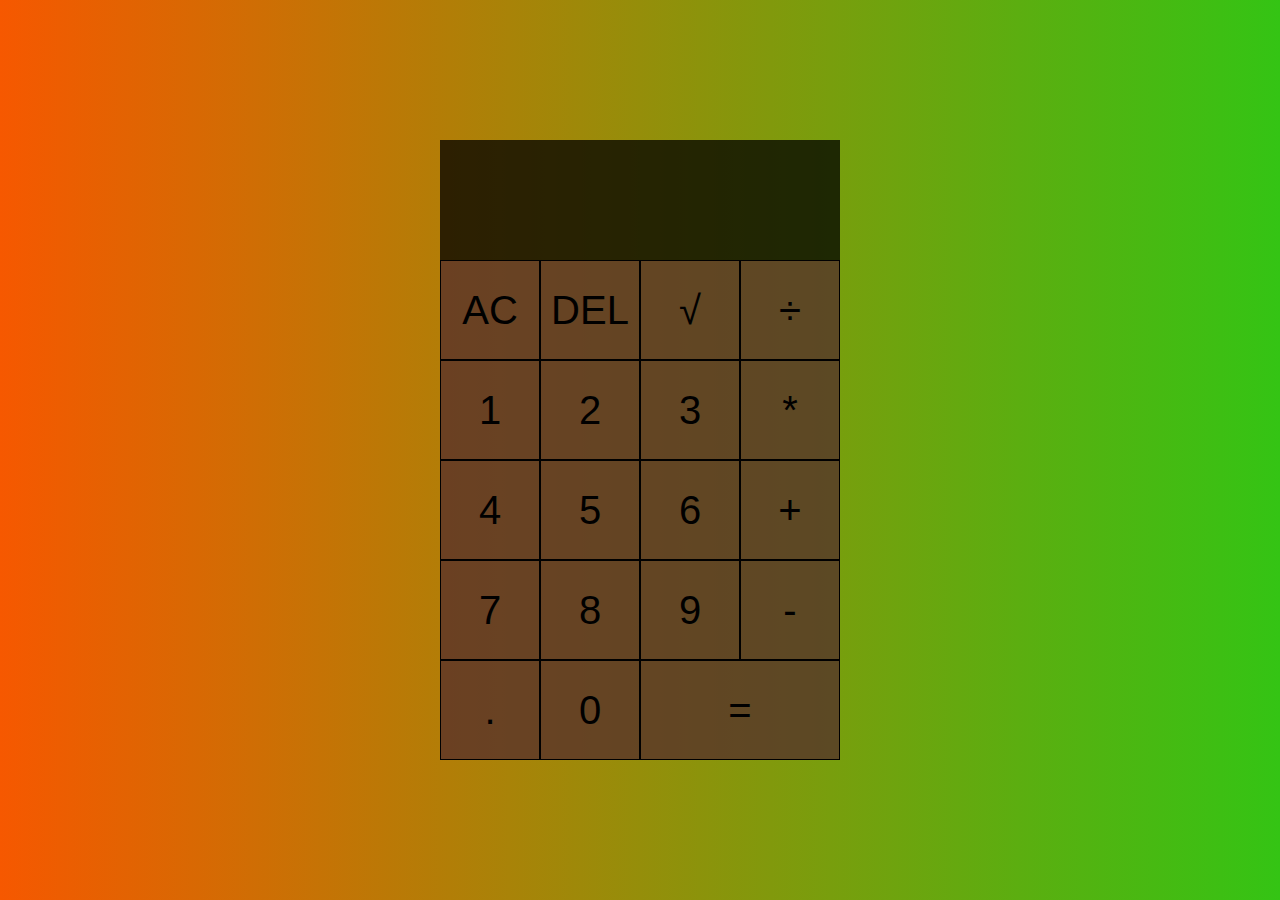
<file: calculator/index.html>
<!DOCTYPE html>
<html lang="en">

<head>
    <meta charset="UTF-8">
    <meta name="viewport" content="width=device-width, initial-scale=1.0">
    <meta http-equiv="X-UA-Compatible" content="ie=edge">
    <title>Calculator</title>
    <link href="styles.css" rel="stylesheet">
    <script src="script.js" defer></script>
</head>

<body>
    <div class="calculator-grid">
        <div class="output">
            <div class="previous_operand"> </div>
            <div class="current_operand"></div>
        </div>
        <button class="clear">AC</button>
        <button class="delete">DEL</button>
        <button class="operation">&#8730</button><!--Square root-->
        <button class="operation">÷</button>
        <button class="number">1</button>
        <button class="number">2</button>
        <button class="number">3</button>
        <button class="operation">*</button>
        <button class="number">4</button>
        <button class="number">5</button>
        <button class="number">6</button>
        <button class="operation">+</button>
        <button class="number">7</button>
        <button class="number">8</button>
        <button class="number">9</button>
        <button class="number">-</button>
        <button class="number">.</button>
        <button class="number">0</button>
        <button class="equals span-two">=</button>
    </div>
</body>
</html>
</file>
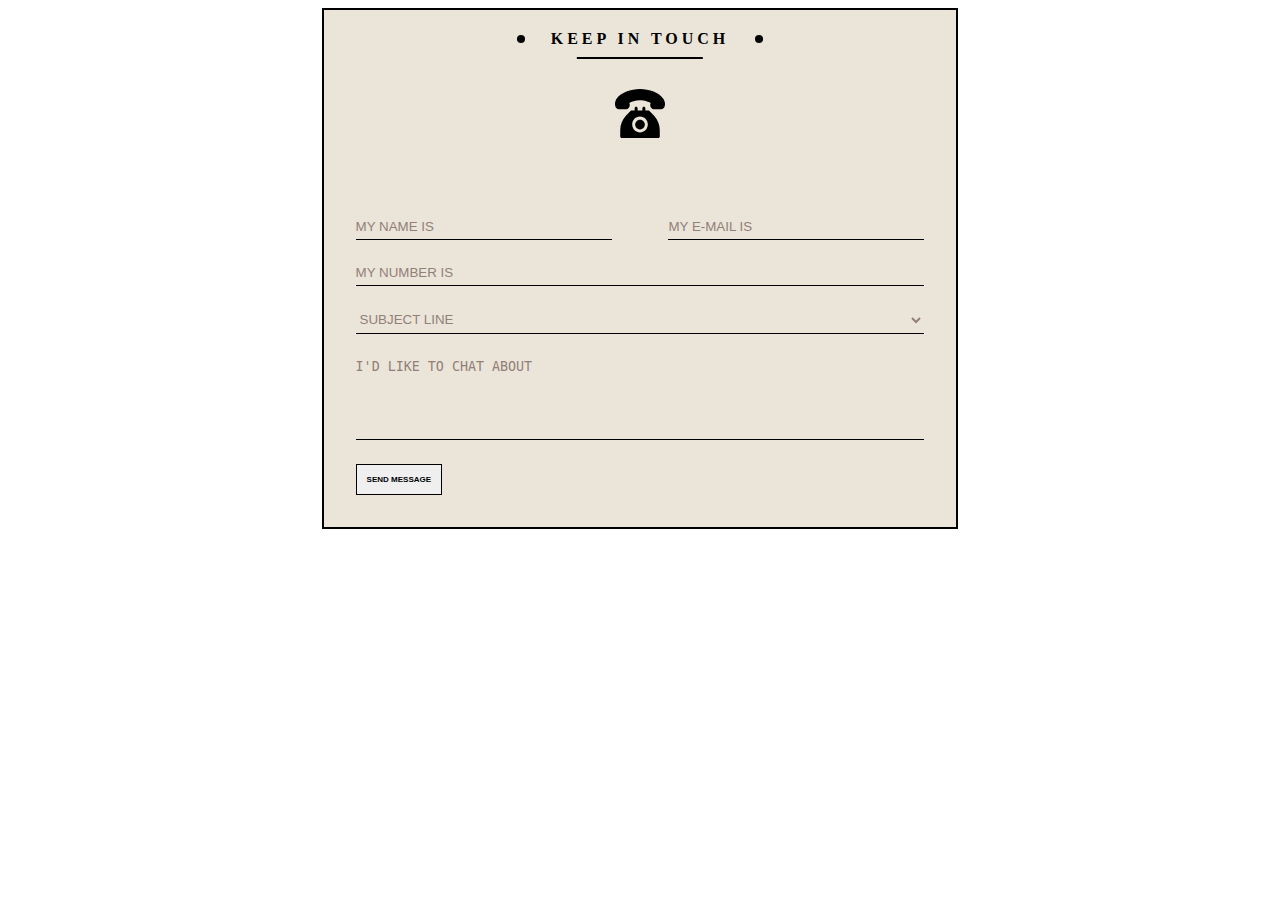
<file: form/index.html>
<!DOCTYPE html>
<html lang="en">
<head>
    <meta charset="UTF-8">
    <title>WebDev</title>
    <meta name="viewport" content="width=device-width, initial-scale=1">
    <link rel="stylesheet" href="styles/style.css">
</head>
<body>
<div class="form_main">
    <div class="title">
        <div  class="font_title">
            <span> keep in touch</span>
        </div>

        <div class="title_underline"></div>
    </div>
    <div class="img_wrapper">
        <div class="img_wrapper_inner"><img src="./assets/telephone.svg" alt="telephone"></div>
    </div>
    <form action="#">

            <div class="name">
                <label for="name_input"></label>
                <input type="text" placeholder="My name is" name="name" id="name_input" required>
            </div>
            <div class="email">
                <label for="email_input"></label>
                <input type="email" placeholder="My e-mail is" name="email" id="email_input" required>
            </div>


        <div class="telephone">
            <label for="telephone_input"></label>
            <input type="text" placeholder="My number is" name="telephone" id="telephone_input" required>
        </div>
        <div class="subject">
            <label for="subject_input"></label>
            <select name="subject" id="subject_input" required>
                <option disabled hidden selected>Subject line</option>
                 <option>1</option>
                <option>2</option>
                <option>3</option>
            </select>
        </div>
        <div class="message">
            <label for="message_input"></label>
            <textarea name="message" placeholder="I'd like to chat about" id="message_input" cols="30" rows="5" required></textarea>
        </div>
        <button class="send_button" type="submit" >send message</button>
    </form>
</div>
</body>
</html>
</file>
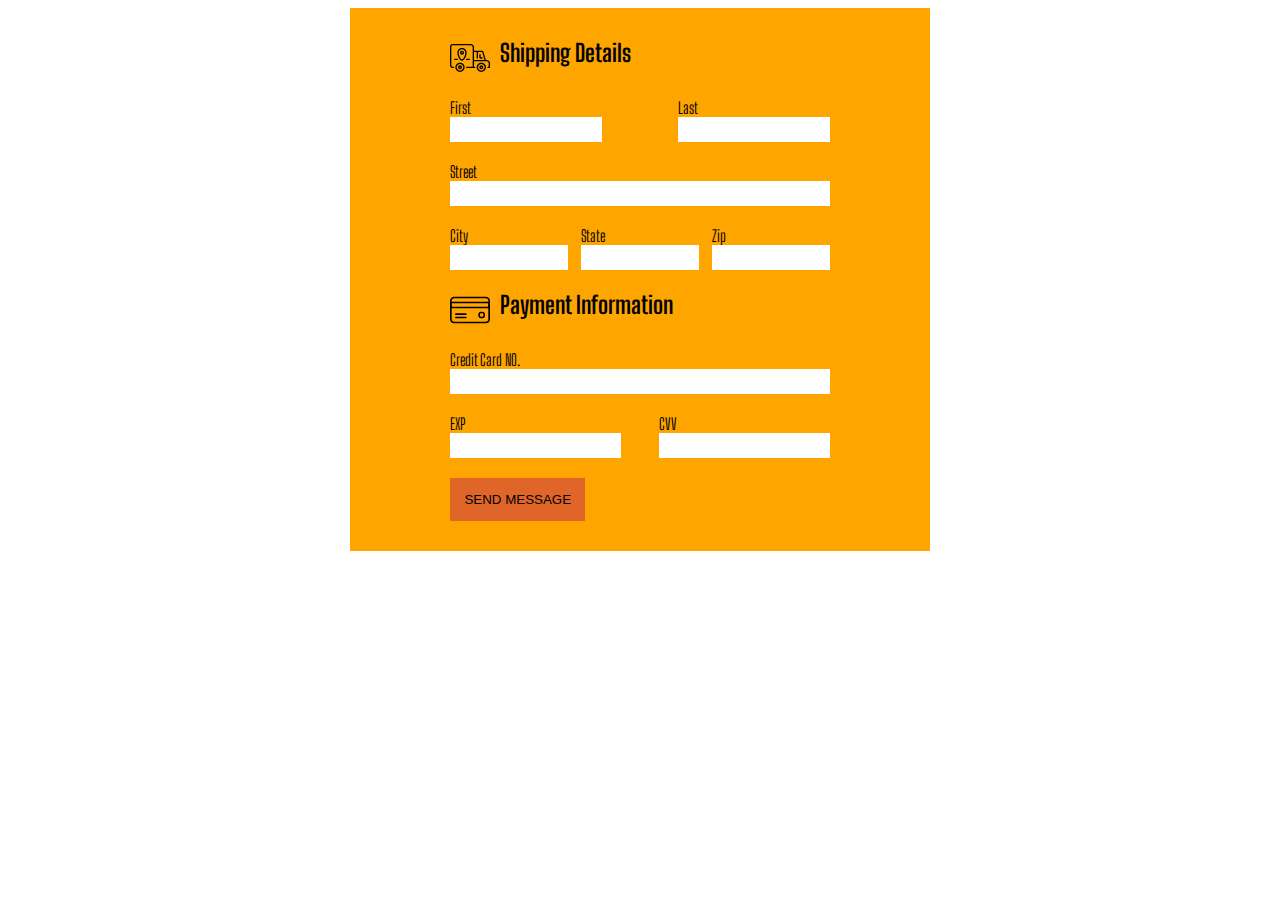
<file: form2/index.html>
<!DOCTYPE html>
<html lang="en">
<head>
    <meta charset="UTF-8">
    <title>WebDev</title>
    <link rel="preconnect" href="https://fonts.gstatic.com">
    <link href="https://fonts.googleapis.com/css2?family=Big+Shoulders+Display:wght@100&display=swap" rel="stylesheet">
    <meta name="viewport" content="width=device-width, initial-scale=1">
    <link rel="stylesheet" href="styles/style.css">
</head>
<body>
<div class="form_main">

        <div class="title">
            <div class="img_wrapper">
                <img src="./assets/tracking.svg" alt="telephone">
            </div>

            <h2>Shipping Details</h2>
        </div>

        <form action="#">
            <div class="name_container">
                <div class="input_container name">
                    <label for="name_input">First</label>
                    <input type="text"  name="name" id="name_input" required>
                </div>
                <div class="input_container lname">
                    <label for="lname_input">Last</label>
                    <input type="text" name="email" id="lname_input" required>
                </div>
            </div>

            <div class="input_container street">
                <label for="street_input">Street</label>
                <input type="text" name="email" id="street_input" required>
            </div>
            <div class="city_container">
                <div class="input_container city">
                    <label for="city_input">City</label>
                    <input type="text"  name="name" id="city_input" required>
                </div>
                <div class="input_container state">
                    <label for="state_input">State</label>
                    <input type="text"  name="name" id="state_input" required>
                </div>
                <div class="input_container zip">
                    <label for="zip_input">Zip</label>
                    <input type="number" name="email" id="zip_input" required>
                </div>
            </div>

            <div class="title card_title">
                <div class="img_wrapper">
                    <img src="./assets/credit-card.svg" alt="telephone">
                </div>

                <h2>Payment Information</h2>
            </div>
            <div class="input_container card">
                <label for="card_input">Credit Card NO.</label>
                <input maxlength="12" type="text" name="card" id="card_input" required>
            </div>
            <div class="card_container">
                <div class="input_container exp">
                    <label for="exp_input">EXP</label>
                    <input type="text"  name="name" id="exp_input" required>
                </div>
                <div class="input_container cvv">
                    <label for="cvv_input">CVV</label>
                    <input type="number" name="email" id="cvv_input" required>
                </div>
            </div>
                <button class="send_button" type="submit" >send message</button>
        </form>
    </div>


</body>
</html>
</file>
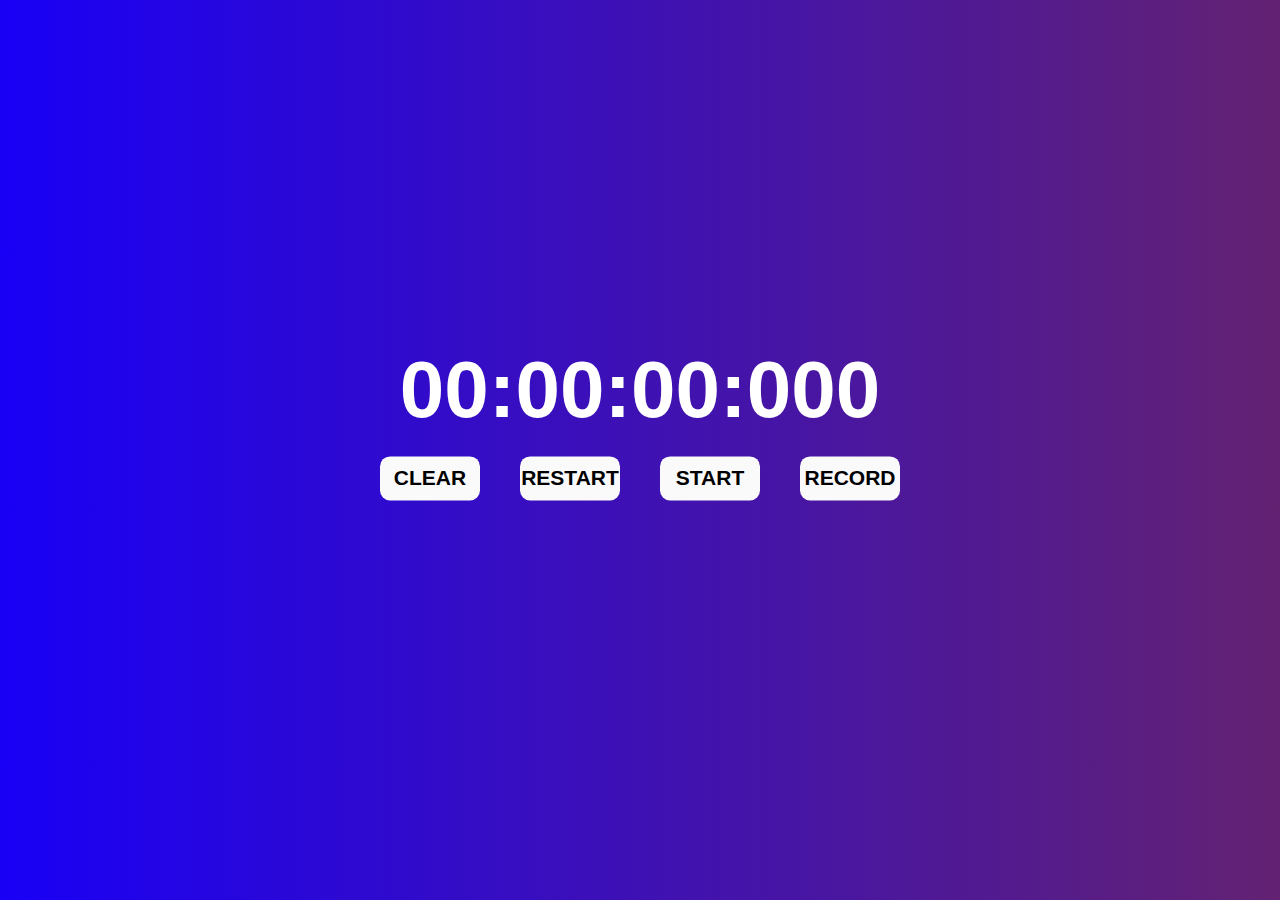
<file: stopwatch/index.html>
<!DOCTYPE html>
<html lang="en">
<head>
    <meta charset="UTF-8">
    <title>Stopwatch</title>
    <link rel="stylesheet" href="style.css">
</head>
<body>
<div class="main">
    <div class="time">00:00:00:00:000</div>
    <div class="buttons">
        <div class="clear_all_button">clear</div>
        <div class="restart_button">restart</div>
        <div class="start_button">start</div>
        <div class="record_button">record</div>
    </div>
    <div class="results"></div>
</div>

</body>
<script src="main.js"></script>
</html>
</file>
<file: calculator/styles.css>
*,
*::before,
*::after {
    box-sizing: border-box;
    font-family: Gotham , sans-serif;
    font-weight: normal;
}

body {
    padding: 0;
    margin: 0;
    background: linear-gradient(to right, #f65800, #34c414);
}

.calculator-grid {
    display: grid;
    justify-content: center;
    align-content: center;
    min-height: 100vh;
    grid-template-columns: repeat(4, 100px);
    grid-template-rows: minmax(120px, auto) repeat(5, 100px);
}

.calculator-grid button {
    cursor: pointer;
    font-size: 40px;
    border: 1px solid black;
    outline: none;
    background-color: rgba(83, 44, 44, 0.75);
}

.calculator-grid button:hover {
    background-color: rgba(19, 19, 13, 0.1);
}

.span-two {
    grid-column: span 2;
}
.output .previous_operand {
    color: rgba(255, 255, 255, .75);
    font-size: 30px;
}

.output .current_operand {
    color: white;
    font-size: 30px;
}
.output {
    grid-column: 1 / -1;
    background-color: rgba(0, 0, 0, .75);
    display: flex;
    align-items: flex-end;
    justify-content: space-around;
    flex-direction: column;
    padding: 10px;
    word-wrap: break-word;
    word-break: break-all;
}
</file>
<file: form/styles/style.css>
html {

}
.form_main{
    background-color: #eae5d8;
    max-width: 50%;
    margin: 0 auto;
    border: 2px solid black;
}
.title{
    position: relative;
}
.font_title{
    text-transform: uppercase;
    text-align: center;
    margin: 20px 0;
letter-spacing: 4px;
}
.font_title span {
    position: relative;
    font-weight: 600;

}
.font_title span:before,
.font_title span:after{
    content: '';
border-radius: 50%;
    top: 50%;
    background-color: #000;
    height: 8px;
    width: 8px;
    position: absolute;
}
.font_title span:before{
    transform: translate(-50%,-50%);
    left:  -30px;
}
.font_title span:after{
    transform: translate(50%,-50%);
    right: -30px;
}
.title_underline{
    position: absolute;
    width: 20%;
    border-top:2px solid black;
    bottom: -12px;
    left: 50%;
 transform: translate(-50%,-50%);
}
.img_wrapper{
    margin: 40px 0;
 }
.img_wrapper_inner{
   margin: 0 auto;
    max-width: 8%;
  }
.img_wrapper_inner img{
width: 100%;
    height: 100%;
    object-fit: cover;
}
form{
    padding: 5%;
}
input,select,textarea{
    padding: 5px 0;
    width: 100%;
    text-transform: uppercase;
    font-weight: 400;
    border:0;
    border-bottom: 1px solid black;
    color: #927f78;
    margin-bottom:20px;
    background-color: #eae5d8;
}
textarea{
    resize: none;
}
::placeholder{
    color: #927f78;
}
input:focus,select:focus,textarea:focus,button:focus{
    outline: none;
}

.name{
    float: left;
    width: 45%;
}
.email{
    float: right;
   width: 45%;
}
.send_button{
    box-sizing: border-box;
    text-transform: uppercase;
    padding: 10px;
    font-size: 8px;
    font-weight: 600;
    border: 1px solid black;
    transition: transform .2s linear;
}
.send_button:hover{
    transform: scale(1.1,1.1);
}
</file>
<file: form2/styles/style.css>
html {
    font-family: 'Big Shoulders Display', cursive;
    align-items: center;
}


.form_main {
    padding: 30px 100px;
    max-width: 30%;
    margin: 0 auto;
    background-color: orange;
    box-shadow: aqua;
}

.form_main_inner {
    margin: 0 auto;
    max-width: 60%;
}

.title {
    display: flex;
    height: 40px;
    margin-bottom: 20px;
}

.img_wrapper {
    margin-right: 10px;
    height: 100%;
    width: 40px;
}

.img_wrapper img {
    height: 100%;
    width: 100%;
    object-fit: cover;
}

h2 {
    margin: 0;
}

.name {
    float: left;
    width: 45%;
}

.email {
    float: right;
    width: 45%;
}

input {
    border: 0;
    height: 25px;
    width: 100%;
    box-sizing: border-box;
    margin-bottom: 20px;
}

input:focus {
    outline: none;

}

.name,.lname {
    flex-basis: 40%;
}
label {
    display: block;
}

.name_container,.city_container, .card_container{
    display: flex;
    justify-content: space-between;
}

.city,.zip,.state{
    flex-basis: 31%;
}
.exp,.cvv{
    flex-basis: 45%;
}
.send_button{
    border: 0;
    padding: 14px;
    text-transform: uppercase;
    background-color: #e06528;
    transition: transform 0.2s linear;
}
.send_button:hover{
    transform: scale(1.1,1.1);
}
:focus{

    outline: none;
}
</file>
<file: stopwatch/style.css>
body{
    font-family: calibri,sans-serif;
    font-size: 21px;
    font-weight: bold;
    min-height: 100vh;
    padding: 0;
    margin: 0;
    background: linear-gradient(to right, #1900f6, #632272);
}
.main{
    position: absolute;
    transform: translate(-50%,-60%);
    top: 50%;
    left: 50%;
    text-align: center;
    min-height: 10vh;
    max-width: 80%;

}
.results{
    position: absolute;
    transform: translate(-50%,0);
    left: 50%;
    width: 80%;
}
.record{
color: #ffffff;
    font-size: 30px;
}
.buttons{
    display: flex;
    justify-content: center;
}
.time{
    color: white;
    font-size: 80px;
}

.clear_all_button,
.restart_button,
.record_button,
.start_button {
    cursor: pointer;
    margin: 20px;
    width: 100px;
    padding: 10px 0;
    background-color: #fafafa;
    vertical-align: center;
    border-radius: 10px;
    text-transform: uppercase;
}
</file>
